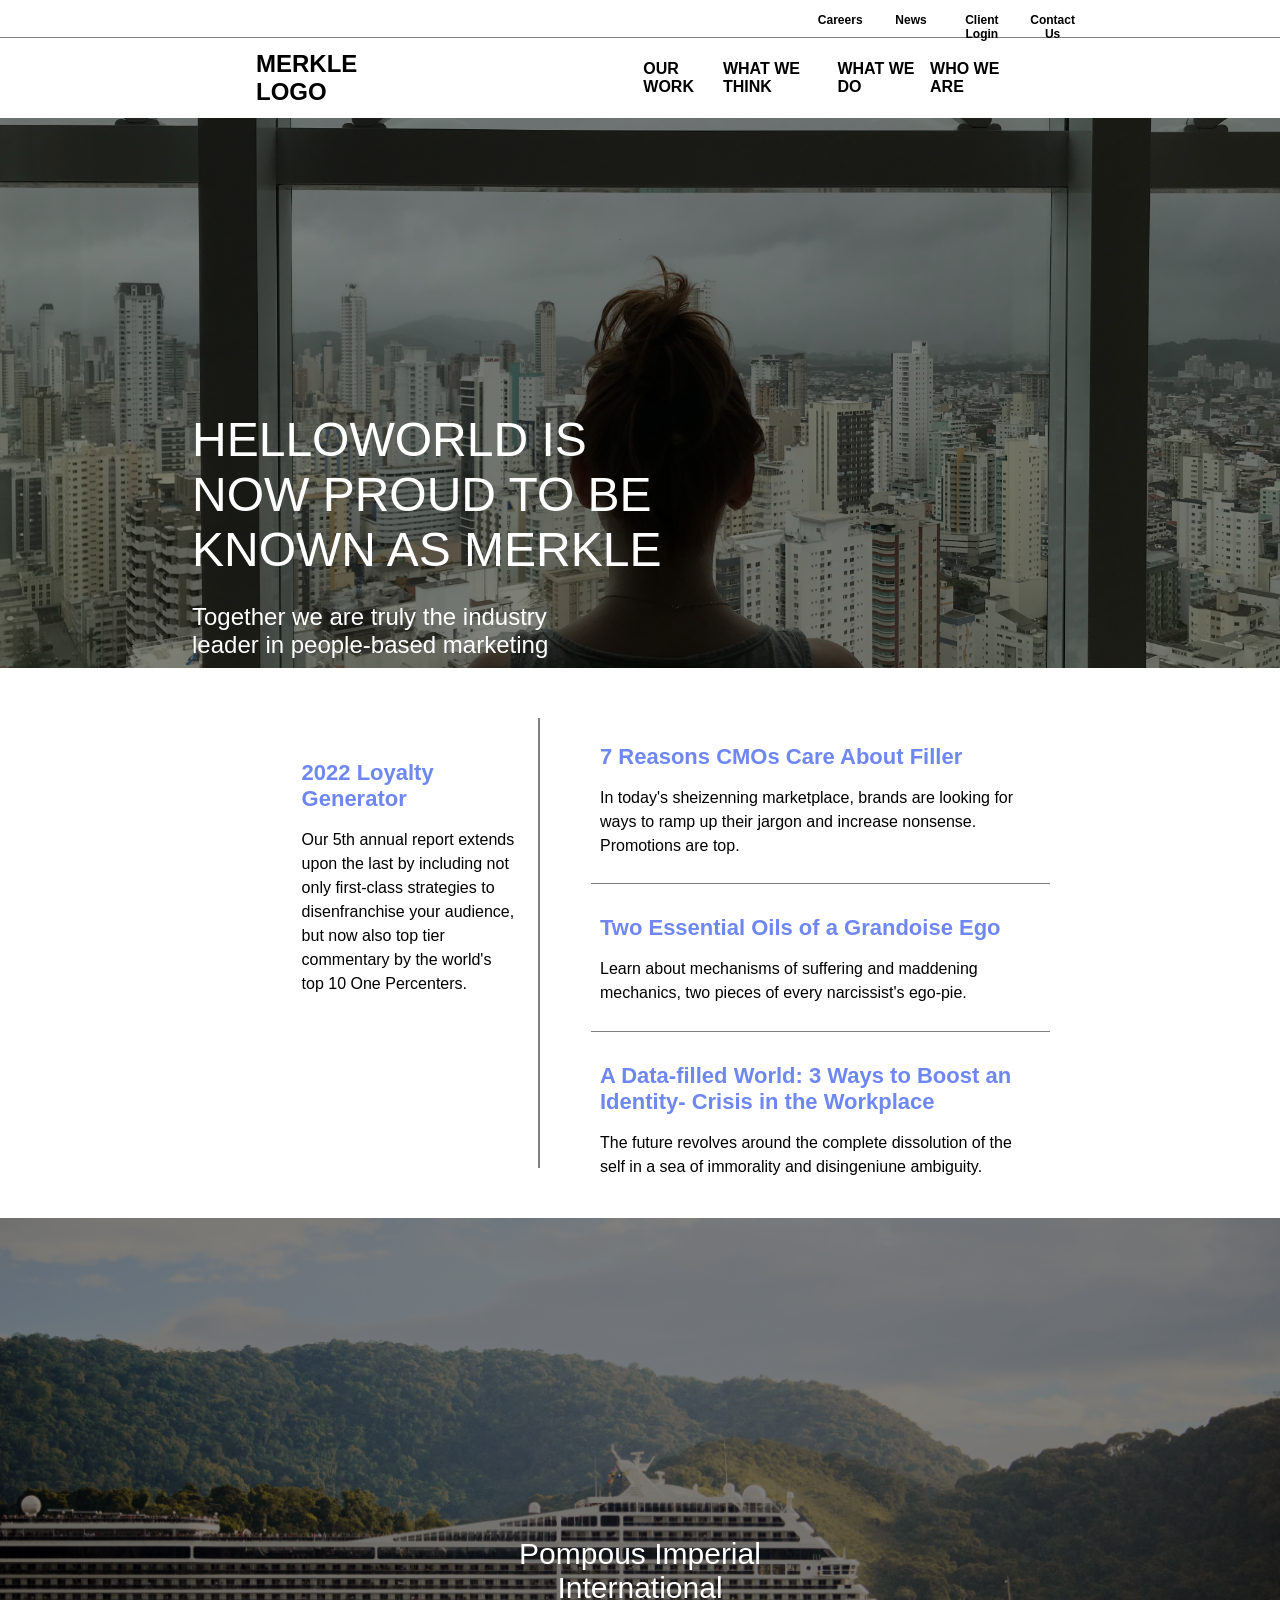
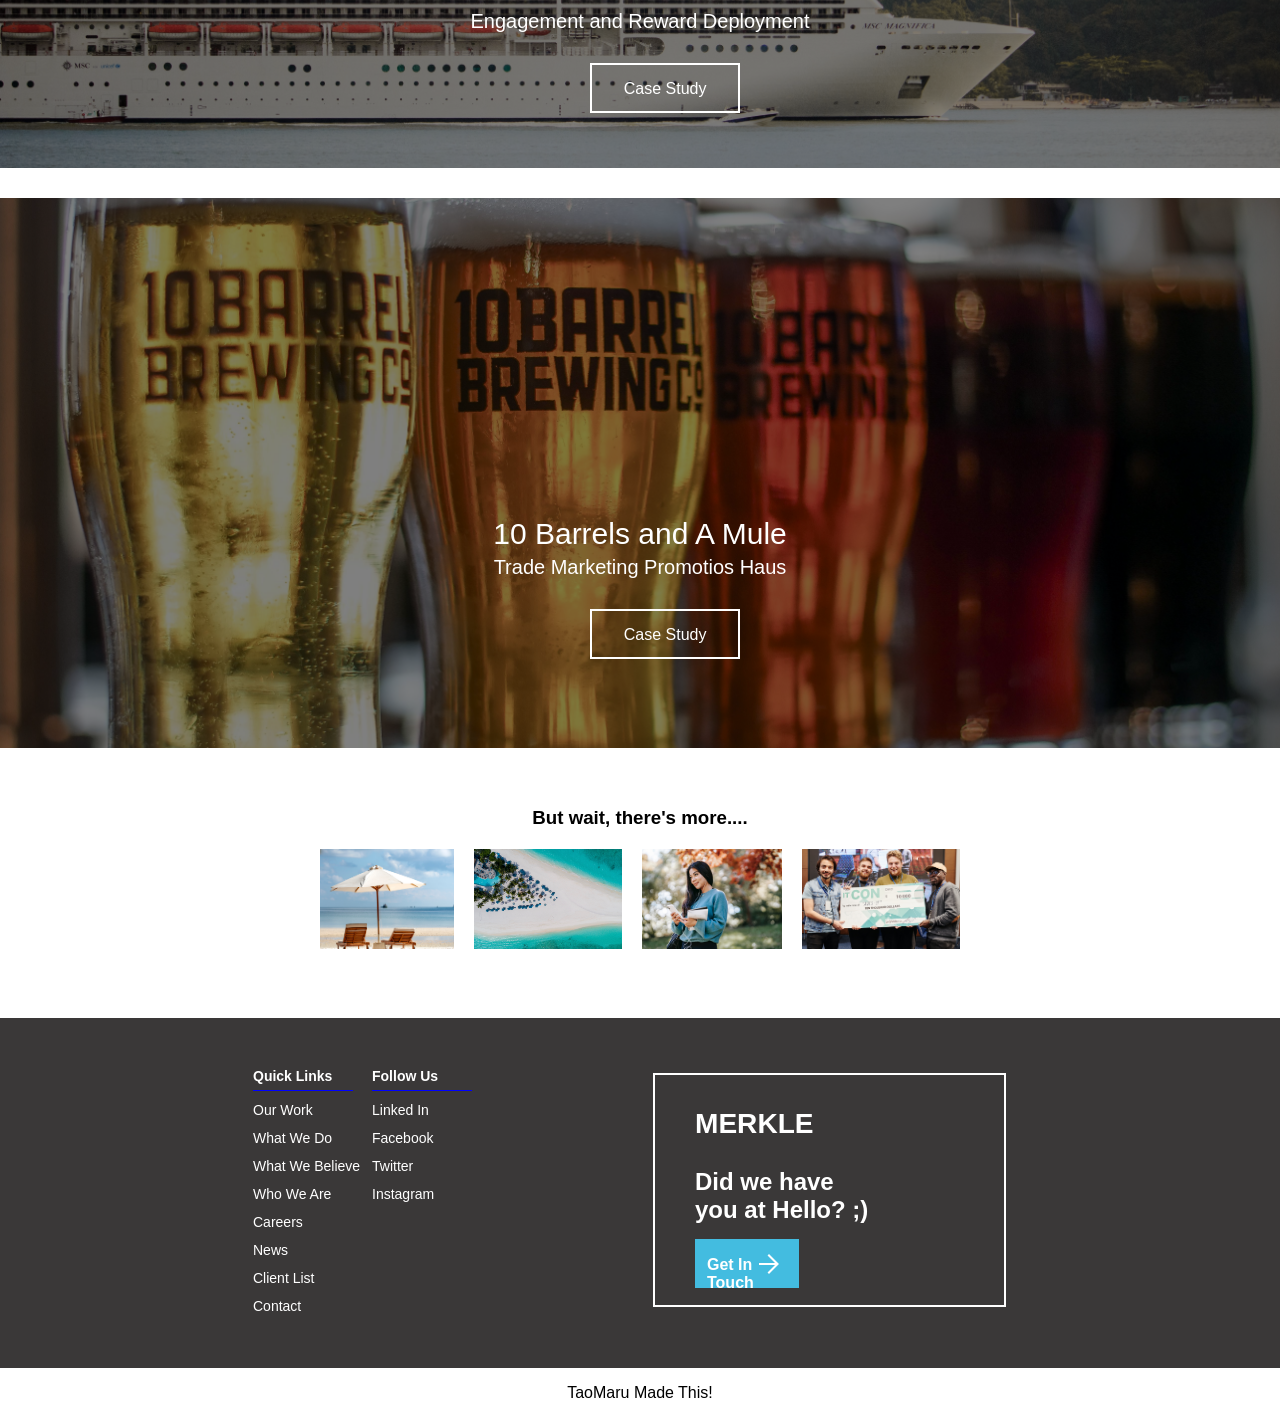
<file: index.html>
<!DOCTYPE html>
<html lang="en">
    <head>
        <meta charset="utf-8">
        <link rel="stylesheet" href="styles.css">
        <title> Merkle Remake </title>
    </head>

    <body>

 <!----><div class="pageContainer"> <!--holds whole page-->

    <!----> <header class="navContainer"> <!--holds 2 nav bars-->

                <nav class="topNav"> <!--topmost small nav-->
                    <span class="topNavSpacer"></span>
                    <li class="smallLink">Careers</li>
                    <li class="smallLink">News</li>
                    <li class="smallLink">Client Login</li>
                    <li class="smallLink">Contact Us</li>
                </nav>

                <nav class="bottomNav"> <!--bottom big nav-->
                    <li class="logoHomeLink leftLink">MERKLE LOGO</li>
                    <li class="rightLink">Our Work</li>
                    <li class="rightLink">What We Think</li>
                    <li class="rightLink">What We Do</li>
                    <li class="rightLink">Who We Are</li>
                </nav>

            </header> <!--.navContainer end-->

    <!----> <div class="carouselContainer"> <!--eye catch content-->

                <div class="carouselSlide slide1">

                    <div class="carousel"></div>
                
                    <div class="carouselTopLayer">
                        <h1 class="carouselHeadline">HelloWorld is Now Proud to be Known as Merkle</h1>
                        <p class="carouselPara">Together we are truly the industry leader in 
                            people-based marketing
                        </p>
                        <div class="ourWorkBtn">
                            <span>What We Do</span>
                            <img src="assets/arrow-right.svg">
                        </div>
                    </div>

                </div> <!--.slide1 end-->

                <div class="carouselSlide slide2 hidden sideline">
                
                    <div class="carousel"></div>

                    <div class="carouselTopLayer">
                        <h1 class="carouselHeadline">Create Moments of Value that drive people closer
                            to your brand
                        </h1>
                        <p class="carouselPara">Digital component compilations and variation-based
                            solutions
                        </p>
                        <div class="ourWorkBtn">
                            <span>What We Do</span>
                            <img src="assets/arrow-right.svg">
                        </div>
                    </div>

                </div> <!--.slide2 end-->

                <div class="carouselSlide slide3 hidden sideline">

                    <div class="carousel"></div>

                    <div class="carouselTopLayer">
                        <h1 class="carouselHeadline">Promotions<span>Short-term outcomes</span></h1>
                        <p class="carouselPara">Control the desires of mindless consumers by reaching
                            into their hearts while remaining devoid of real emotion or empathy
                        </p>
                        <div class="ourWorkBtn">
                            <span>What We Do</span>
                            <img src="assets/arrow-right.svg">
                        </div>
                    </div>

                </div> <!--.slide3 end-->

                <div class="carouselSlide slide4 hidden sideline">

                    <div class="carousel"></div>

                    <div class="carouselTopLayer">
                        <h1 class="carouselHeadline">Engagement Hubs<span>Extended Exaltation</span></h1>
                        <p class="carouselPara">Our research confirms that consumers want to be recognized
                            as people rather than numbers, and that's why we aim to strip them of their
                            individuality as much as possible because we ultimately know better than them
                        </p>
                        <div class="ourWorkBtn">
                            <span>What We Do</span>
                            <img src="assets/arrow-right.svg">
                        </div>
                    </div>

                </div> <!--.slide4 end-->

                <div class="carouselSlide slide5 hidden sideline">

                    <div class="carousel"></div>

                    <div class="carouselTopLayer">
                        <h1 class="carouselHeadline">Loyalty Programs<span>Contingency</span></h1>
                        <p class="carouselPara">True loyalty means "I legitimately choose, trust, and
                            believe in this brand" -- from womb to tomb, we pride outselves on turning
                            customer apprehension into submission
                        </p>
                        <div class="ourWorkBtn">
                            <span>What We Do</span>
                            <img src="assets/arrow-right.svg">
                        </div>
                    </div>

                </div> <!--.slide5 end-->

                <div class="carouselSlide slide6 hidden sideline">

                    <div class="carousel"></div>

                    <div class="carouselTopLayer">
                        <h1 class="carouselHeadline">Why it all matters</h1>
                        <p class="carouselPara">Here's the thing. It's not really about tech, strats, or
                            deindividualization. It's about the human condition -- and dangling the carrot
                            of hope that consumers' lives actually mean something in the grander scheme of
                            things one product at a time
                        </p>
                        <div class="ourWorkBtn">
                            <span>What We Do</span>
                            <img src="assets/arrow-right.svg">
                        </div>
                    </div>

                </div> <!--.slide6 end-->

            </div> <!--.carouselContainer end-->

    <!----> <div class="blogContainer"> <!--holds blog article titles/links-->

                <div class="blogLeft">
                    <h3 class="blogHeadline">2022 Loyalty Generator</h3>
                    <p class="blogPara">Our 5th annual report extends upon the last by including not only
                        first-class strategies to disenfranchise your audience, but now also top tier 
                        commentary by the world's top 10 One Percenters.
                    </p>
                </div>

                <div class="blogRight">

                    <div class="blogSnippet">
                        <h3 class="blogHeadline">7 Reasons CMOs Care About Filler</h3>
                        <p class="blogPara">In today's sheizenning marketplace, brands are looking
                            for ways to ramp up their jargon and increase nonsense. Promotions are top.
                        </p>
                    </div>

                    <div class="blogSnippet middleBlog">
                        <h3 class="blogHeadline">Two Essential Oils of a Grandoise Ego</h3>
                        <p class="blogPara">Learn about mechanisms of suffering and maddening mechanics,
                            two pieces of every narcissist's ego-pie.
                        </p>
                    </div>

                    <div class="blogSnippet">
                        <h3 class="blogHeadline">A Data-filled World: 3 Ways to Boost an Identity- 
                            Crisis in the Workplace
                        </h3>
                        <p class="blogPara">The future revolves around the complete dissolution of
                            the self in a sea of immorality and disingeniune ambiguity.
                        </p>
                    </div>

                </div>

            </div> <!--.blogContainer end-->

    <!----> <div class="workPreviewContainer"> <!--holds 2 previews-->

                <div class="ourWork work1">

                    <div class="workOverlay"></div>

                    <div class="workTextDiv">
                        <h2>Pompous Imperial International</h2>
                        <p>Engagement and Reward Deployment</p>
                        <div class="caseStudyBtn">Case Study</div>
                    </div>

                </div>

                <div class="ourWork work2">

                    <div class="workOverlay"></div>

                    <div class="workTextDiv">
                        <h2>10 Barrels and A Mule</h2>
                        <p>Trade Marketing Promotios Haus</p>
                        <div class="caseStudyBtn">Case Study
                            
                        </div>
                    </div>

                </div>

            </div> <!--.workPreviewContainer end-->

    <!----> <div class="moreContainer"> <!--holds small img/links-->

                <h3>But wait, there's more....</h3>

                <ul class="smallPreviewList">
                    <li class="smallPreview preview1">
                        <div>Clariott</div>
                    </li>

                    <li class="smallPreview preview2">
                        <div>DelSouth</div>
                    </li>
                        
                    <li class="smallPreview preview3">
                        <div>SAPPLE</div>
                    </li>

                    <li class="smallPreview preview4">
                        <div>downwidit</div>
                    </li>
                </ul>

            </div> <!--.moreContainer end-->

    <!----> <div class="bottomInfoContainer"> <!--holds genInfo-->

                <ul class="moreInfoList leftInfoList">
                    <li class="listTitle">Quick Links</li>
                    <li>Our Work</li>
                    <li>What We Do</li>
                    <li>What We Believe</li>
                    <li>Who We Are</li>
                    <li>Careers</li>
                    <li>News</li>
                    <li>Client List</li>
                    <li>Contact</li>
                </ul>

                <ul class="moreInfoList rightInfoList">
                    <li class="listTitle">Follow Us</li>
                    <li>Linked In</li>
                    <li>Facebook</li>
                    <li>Twitter</li>
                    <li>Instagram</li>
                </ul>

                <div class="hadYouAtHello">
                    
                    <h3>MERKLE</h3>
                    <p>Did we have you at Hello? ;)</p>
                    <div class="getInTouch">
                        <span>Get In Touch</span>
                        <img src="assets/arrow-right.svg">
                    </div>

                </div>

            </div> <!--.bottomInfoContainer end-->

    <!----> <footer class="footer"> <!--holds copyright info-->

                <p>TaoMaru Made This!</p>

            </footer> <!--.footer end-->

        </div> <!--.pageContainer end-->

        <script src="main.js"></script>
    </body>
</html>
</file>
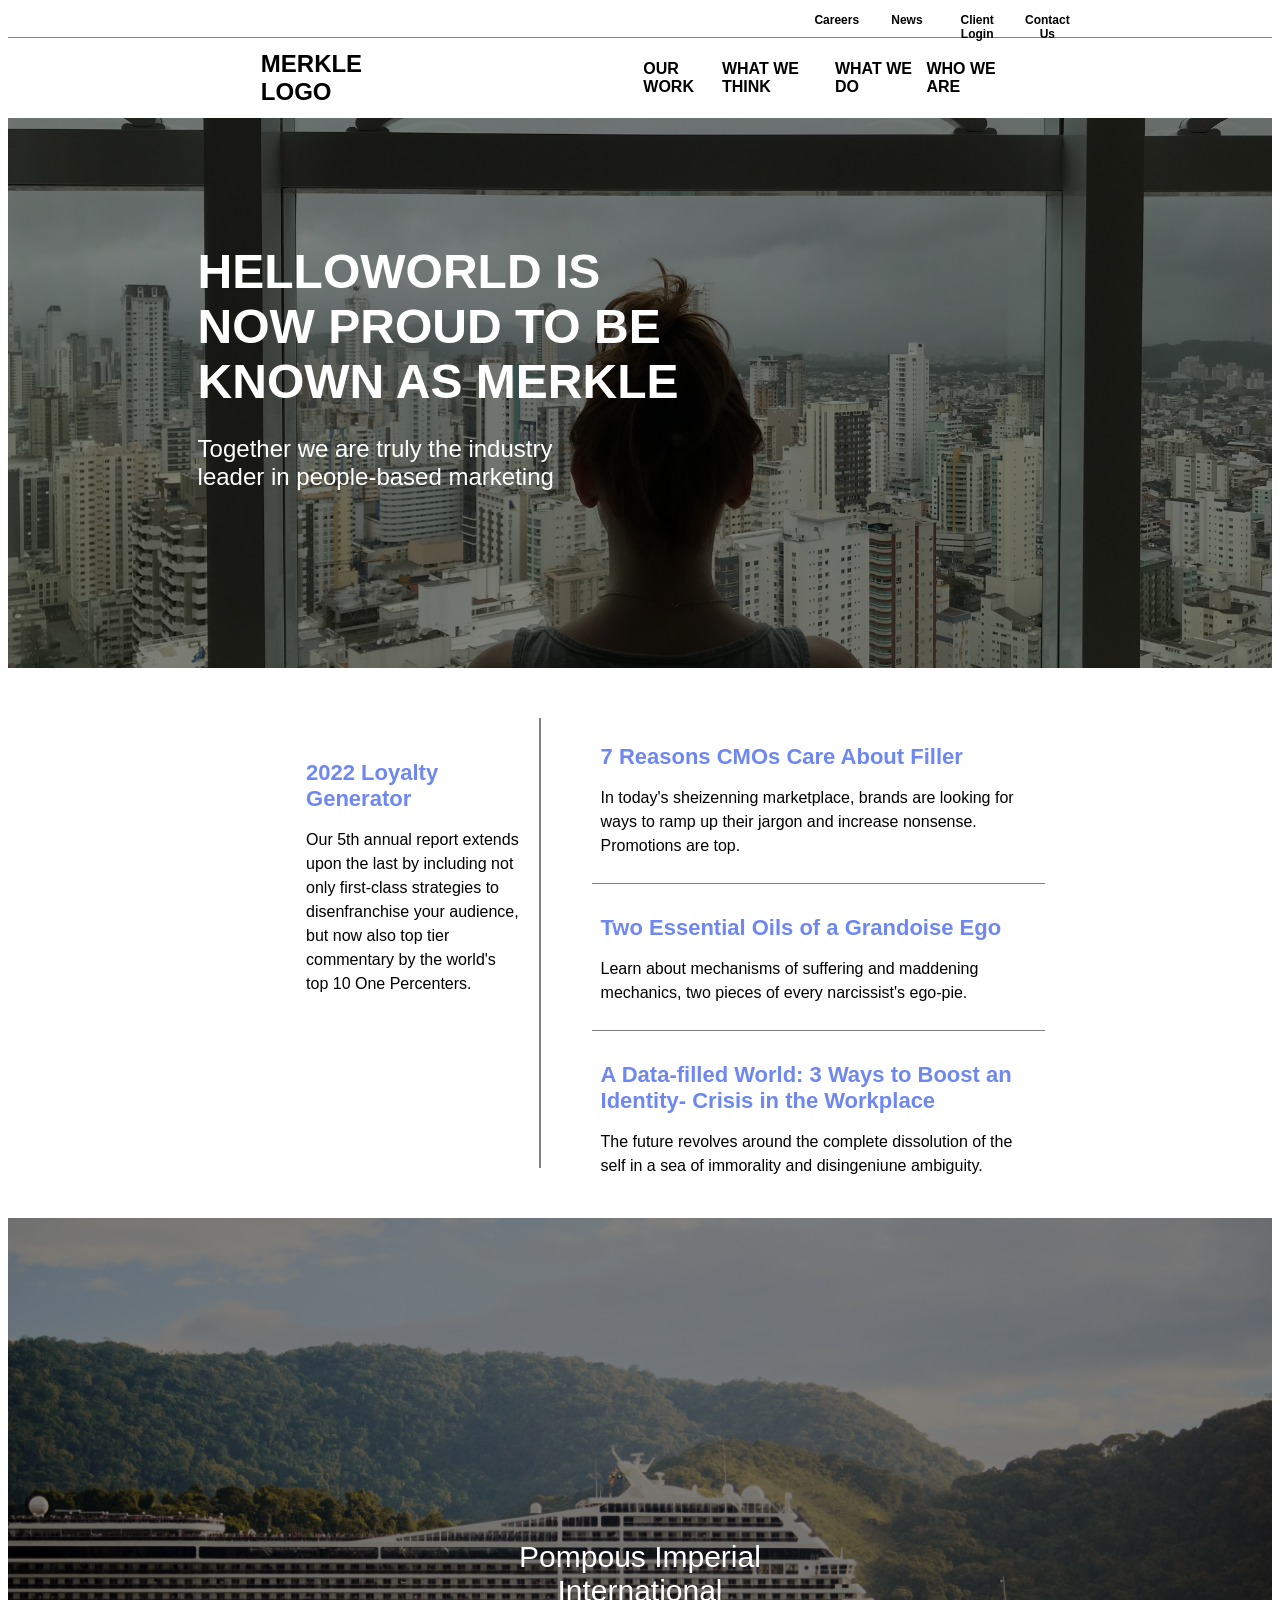
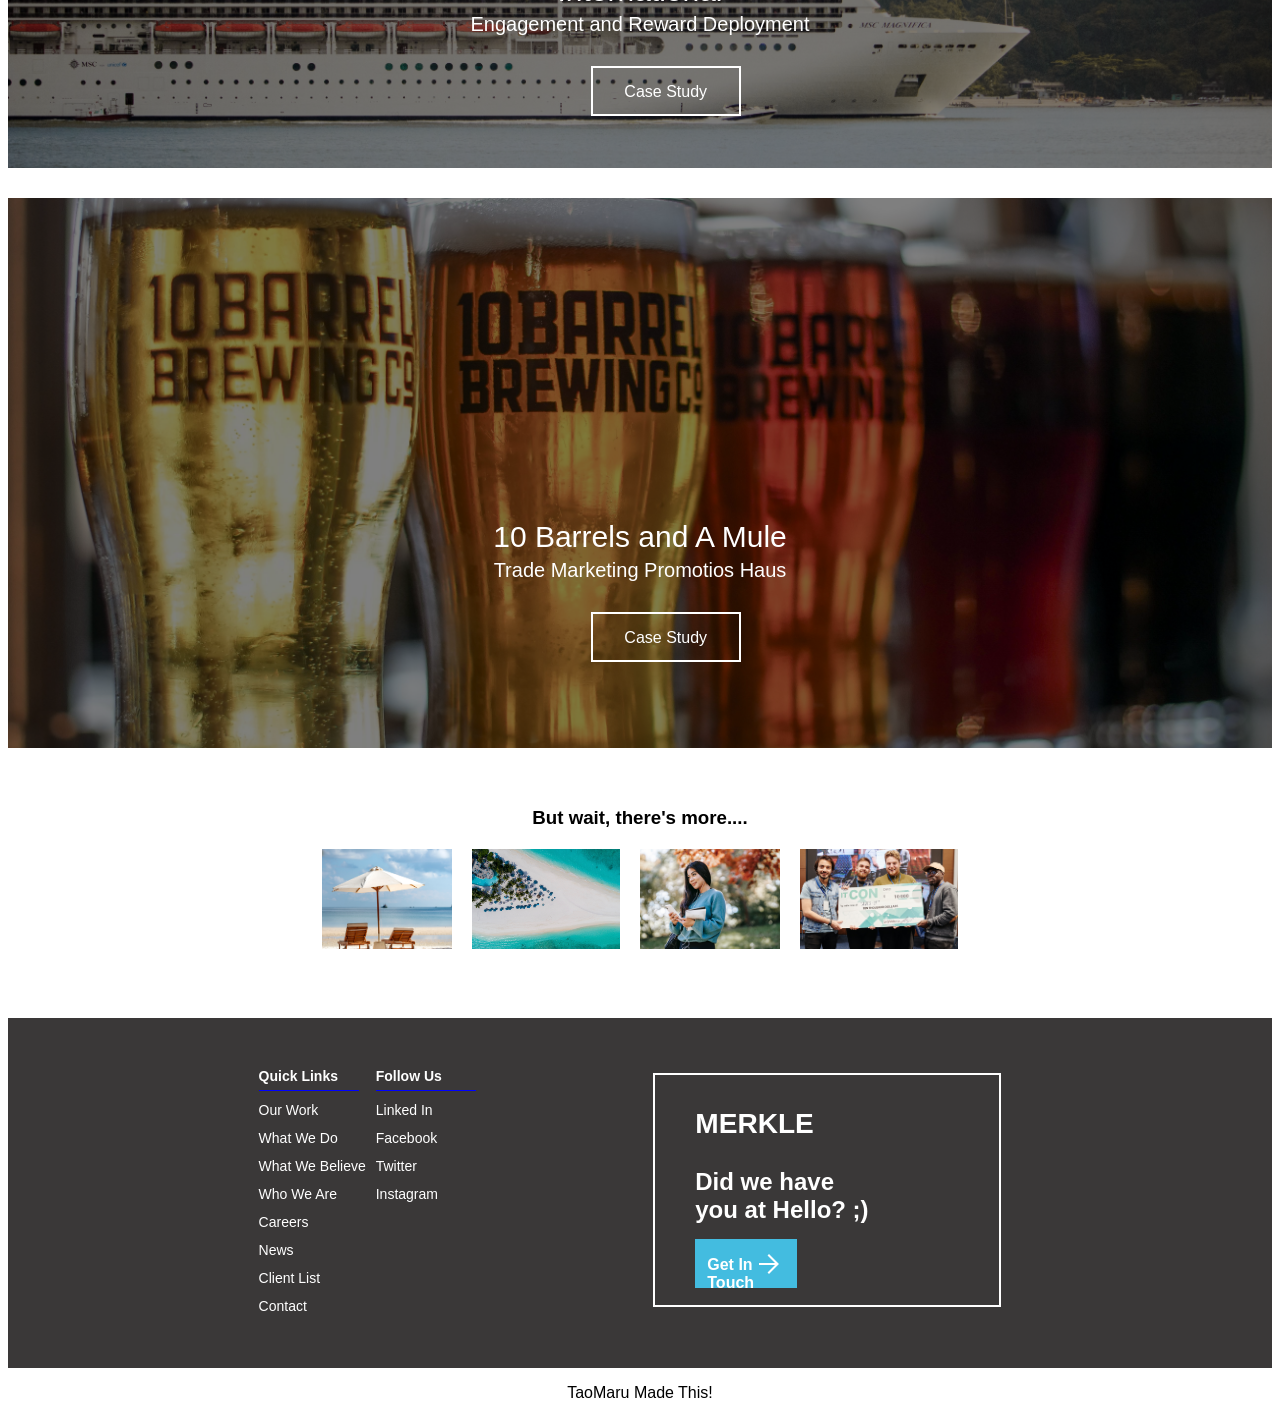
<file: 01-remake/index.html>
<!DOCTYPE html>
<html lang="en">
    <head>
        <meta charset="utf-8">
        <link rel="stylesheet" href="styles.css">
        <title> Merkle Remake </title>
    </head>

    <body>

 <!----><div class="pageContainer"> <!--holds whole page-->

    <!----> <header class="navContainer"> <!--holds 2 nav bars-->

                <nav class="topNav"> <!--topmost small nav-->
                    <span class="topNavSpacer"></span>
                    <li class="smallLink">Careers</li>
                    <li class="smallLink">News</li>
                    <li class="smallLink">Client Login</li>
                    <li class="smallLink">Contact Us</li>
                </nav>

                <nav class="bottomNav"> <!--bottom big nav-->
                    <li class="logoHomeLink leftLink">MERKLE LOGO</li>
                    <li class="rightLink">Our Work</li>
                    <li class="rightLink">What We Think</li>
                    <li class="rightLink">What We Do</li>
                    <li class="rightLink">Who We Are</li>
                </nav>

            </header> <!--.navContainer end-->

    <!----> <div class="carouselContainer"> <!--eye catch content-->

                <div class="carousel"></div>
                
                <div class="carouselTopLayer">
                    <h1 class="carouselHeadline">HelloWorld is Now Proud to be Known as Merkle</h1>
                    <p class="carouselPara">Together we are truly the industry leader in 
                        people-based marketing
                    </p>
                </div>

                <!--
                <div class="carousel">

                    <h1 class="carouselHeadline"></h1>
                    <p class="carouselPara"></p>

                </div>

                <div class="carousel">

                    <h1 class="carouselHeadline"></h1>
                    <p class="carouselPara"></p>

                </div>

                <div class="carousel">

                    <h1 class="carouselHeadline"></h1>
                    <p class="carouselPara"></p>

                </div>

                <div class="carousel">

                    <h1 class="carouselHeadline"></h1>
                    <p class="carouselPara"></p>

                </div> -->

            </div> <!--.carouselContainer end-->

    <!----> <div class="blogContainer"> <!--holds blog article titles/links-->

                <div class="blogLeft">
                    <h3 class="blogHeadline">2022 Loyalty Generator</h3>
                    <p class="blogPara">Our 5th annual report extends upon the last by including not only
                        first-class strategies to disenfranchise your audience, but now also top tier 
                        commentary by the world's top 10 One Percenters.
                    </p>
                </div>

                <div class="blogRight">

                    <div class="blogSnippet">
                        <h3 class="blogHeadline">7 Reasons CMOs Care About Filler</h3>
                        <p class="blogPara">In today's sheizenning marketplace, brands are looking
                            for ways to ramp up their jargon and increase nonsense. Promotions are top.
                        </p>
                    </div>

                    <div class="blogSnippet middleBlog">
                        <h3 class="blogHeadline">Two Essential Oils of a Grandoise Ego</h3>
                        <p class="blogPara">Learn about mechanisms of suffering and maddening mechanics,
                            two pieces of every narcissist's ego-pie.
                        </p>
                    </div>

                    <div class="blogSnippet">
                        <h3 class="blogHeadline">A Data-filled World: 3 Ways to Boost an Identity- 
                            Crisis in the Workplace
                        </h3>
                        <p class="blogPara">The future revolves around the complete dissolution of
                            the self in a sea of immorality and disingeniune ambiguity.
                        </p>
                    </div>

                </div>

            </div> <!--.blogContainer end-->

    <!----> <div class="workPreviewContainer"> <!--holds 2 previews-->

                <div class="ourWork work1">

                    <div class="workOverlay"></div>

                    <div class="workTextDiv">
                        <h2>Pompous Imperial International</h2>
                        <p>Engagement and Reward Deployment</p>
                        <div class="caseStudyBtn">Case Study</div>
                    </div>

                </div>

                <div class="ourWork work2">

                    <div class="workOverlay"></div>

                    <div class="workTextDiv">
                        <h2>10 Barrels and A Mule</h2>
                        <p>Trade Marketing Promotios Haus</p>
                        <div class="caseStudyBtn">Case Study
                            
                        </div>
                    </div>

                </div>

            </div> <!--.workPreviewContainer end-->

    <!----> <div class="moreContainer"> <!--holds small img/links-->

                <h3>But wait, there's more....</h3>

                <ul class="smallPreviewList">
                    <li class="smallPreview preview1">
                        <div>Clariott</div>
                    </li>

                    <li class="smallPreview preview2">
                        <div>DelSouth</div>
                    </li>
                        
                    <li class="smallPreview preview3">
                        <div>SAPPLE</div>
                    </li>

                    <li class="smallPreview preview4">
                        <div>downwidit</div>
                    </li>
                </ul>

            </div> <!--.moreContainer end-->

    <!----> <div class="bottomInfoContainer"> <!--holds genInfo-->

                <ul class="moreInfoList leftInfoList">
                    <li class="listTitle">Quick Links</li>
                    <li>Our Work</li>
                    <li>What We Do</li>
                    <li>What We Believe</li>
                    <li>Who We Are</li>
                    <li>Careers</li>
                    <li>News</li>
                    <li>Client List</li>
                    <li>Contact</li>
                </ul>

                <ul class="moreInfoList rightInfoList">
                    <li class="listTitle">Follow Us</li>
                    <li>Linked In</li>
                    <li>Facebook</li>
                    <li>Twitter</li>
                    <li>Instagram</li>
                </ul>

                <div class="hadYouAtHello">
                    
                    <h3>MERKLE</h3>
                    <p>Did we have you at Hello? ;)</p>
                    <div class="getInTouch">
                        <span>Get In Touch</span>
                        <img src="assets/arrow-right.svg">
                    </div>

                </div>

            </div> <!--.bottomInfoContainer end-->

    <!----> <footer class="footer"> <!--holds copyright info-->

                <p>TaoMaru Made This!</p>

            </footer> <!--.footer end-->

        </div> <!--.pageContainer end-->

        <script src="main.js"></script>
    </body>
</html>
</file>
<file: styles.css>
:root {
    --carouselBgImgUrl: url("#");
}

* {
    box-sizing: border-box;
}

body {
    margin-left: 0;
    margin-right: 0;
}

.pageContainer {
    width: 100%;
    height: auto;

    display: flex;
    flex-direction: column;
    align-items: center;
    justify-content: center;

    font-family: Verdana, 'Geneva', Tahoma, sans-serif;
    background-color: white;
}

.navContainer,
.carouselContainer,
.blogContainer,
.workPreviewContainer,
.moreContainer,
.bottomInfoContainer,
.footer {
    flex: 1 1 auto;
    width: 100%;
    height: auto;
    margin: 0px;
}

.navContainer {
    display: flex;
    flex-direction: column;

    color: black;
}

.topNav {
    flex: 1 1 auto;

    display: flex;
    align-items: center;
    justify-content: center;

    font-size: 12px;
    font-weight: bold;
    height: 30px;
    list-style-type: none;
    padding-left: 40%;
    padding-right: 15%;
    border-bottom: 1px solid grey;
}

.topNavSpacer {
    flex: 3 1 auto;
    margin-right: auto;
    width: 40%;
}

.smallLink {
    flex: 1 1 auto;
    
    text-align: center;
    height: 20px;
    width: 30px;
    padding-left: 0px;
    padding-right: 0px;
    margin: 10px;
}

.bottomNav {
    flex: 2 1 auto;

    display: flex;
    align-items: center;
    justify-content: space-between;

    font-size: 16px;
    font-weight: bolder;
    text-transform: uppercase;
    height: 80px;
    list-style-type: none;
    padding-left: 20%;
    padding-right: 20%;
}

.rightLink {
    flex: 1 1 auto;
}

.leftLink {
    flex: 2 1 auto;
    margin-right: 30%;
    font-size: 24px;
}

.carouselContainer {
    display: flex;
    flex-direction: column;
    justify-content: space-between;
    align-items: center;

    color: white;
    height: 550px;
    /*background: url("assets/pexels-fernanda-latronico-763849.jpg") 70% 0 no-repeat;
    background-size: cover;
    background-position-y: 60%;*/
    position: relative;

    overflow-x: hidden;
}

.visible {
    transition: 1s ease;
    transition-delay: 10ms;
}

.slideAway {
    transition: 1.9s ease;
    transition-delay: 280ms;
    transform: translate(-150%);
    
}

.sideline {
    position: absolute;
    /*transform: translate(100%);*/
    margin-left: 200%;
}

.slideIn {
    transition: 0.8s ease;
    transform: translate(-100%);
}

.hidden {
    /*transition: 2s ease;*/
    display: none;
    /*transform: translate(150%);*/
}

.carouselSlide {
    color: white;
    height: 550px;
    width: 100%;
    background-image: var(--carouselBgImgUrl);
    background-position: 70% 0 ;
    background-repeat: no-repeat;
    background-size: cover;
    background-position-y: 60%;
    position: absolute;
}

.carousel {
    padding-left: 5%;
    padding-right: 70%;
    padding-top: 10%;
    padding-bottom: 5%;
    height: 550px;
    width: 100%;
    background-color: black;
    opacity: 0.5;
}

.slide1 {
    background-image: url("assets/pexels-fernanda-latronico-763849.jpg");
}

.slide2 {
    background-image: url("assets/pexels-tim-douglas-6205492.jpg");
}

.slide3 {
    background-image: url("assets/pexels-jin-h-4215123.jpg");
}

.slide4 {
    background-image: url("assets/pexels-annam-w-1047442.jpg");    
}

.slide5 {
    background-image: url("assets/pexels-andrea-piacquadio-3771088.jpg");
}

.slide6 {
    background-image: url("assets/pexels-george-dolgikh-giftpunditscom-2072168.jpg");
}

.carouselHeadline {
    text-align: left;
    font-size: 48px;
    font-weight: lighter;
    text-transform: uppercase;
    margin-bottom: 0px;
    margin-left: 15%;
    margin-right: auto;
    margin-top: 10%;
    width: 40%;
}

.carouselHeadline span {
    font-size: 30px;
    display: block;
    text-transform: capitalize;
    font-weight: bold;
}

.carouselPara {
    text-align: left;
    font-size: 24px;
    width: 30%;
    margin-top: 2%;
    margin-left: 15%;
}

.carouselTopLayer {
    position: absolute;
    height: 550px;
    width: 100%;
    margin-top: -30%;
}

.ourWorkBtn {
    border: 2px solid white;
    width: 8%;
    height: 8%;
    text-align: left;
        
    padding: 8px;
    padding-left: 15px;
    padding-bottom: 10px;
    margin-left: 15%;
    
    display: flex;
}

.ourWorkBtn span {
    flex: 1 1 auto;

    font-size: 14px;
    font-weight: bold;
    margin: auto;
}

.ourWorkBtn>img {
    flex: 0 1 auto;

    height: 20px;
    width: 20px;
    margin: auto;
    margin-right: 5%;
}

.blogContainer {
    display: flex;
    justify-content: space-between;
    align-items: center;
    gap: 5%;

    padding: 5% 10%;
    height: 550px;
    width: 100%;
}

.blogLeft {
    flex: 1 1 auto;

    /*box-shadow: 5px 0 10px 5px grey;*/
    border-right: 2px solid grey;
    width: 30%;
    height: 450px;
    margin-left: 15%;
    padding: 20px;
}

.blogRight {
    flex: 1 1 auto;

    width: 55%;
    height: auto;
    margin-right: 10%;
    margin-top: 3%;

    display: flex;
    flex-direction: column;
    justify-content: center;
}

.blogSnippet {
    flex: 1 1 auto;

    padding: 2%;
}

.middleBlog {
    border-top: 1px solid grey;
    border-bottom: 1px solid grey;
}

.blogHeadline {
    font-size: 22px;
    color: #6f87f1;
    font-weight: bold;
    text-align: left;
    margin-bottom: 2%;
}

.blogPara {
    font-size: 16px;
    text-align: left;
    line-height: 24px;
}

.workPreviewContainer {
    display: flex;
    flex-direction: column;
    justify-content: space-between;
    align-items: center;
    gap: 30px;

    height: auto;
    width: 100%;
    position: relative;
}

.ourWork {
    flex: 1 1 auto;
    text-align: center;
    padding: 0px;
    color: white;
    height: 550px;
    width: 100%;
    position: relative;
}

.workTextDiv h2 {
    font-size: 30px;
    font-weight: lighter;
    margin-bottom: 5px;
}

.workTextDiv p {
    font-size: 20px;
    font-weight: light;
    margin-top: 0px;
    margin-bottom: 30px;
}

.caseStudyBtn {
    border: 2px solid white;
    padding: 15px 20px 10px 20px;
    text-align: center;
    height: 50px;
    width: 150px;
    position: absolute;
    margin-left: 37%;
}

.caseStudyBtn:hover {
    opacity: 1.0;
    transition: 0.2s ease-in;
    background-color: #44448f;
}

.arrow {
    color: white;
}

.work1 {
    background: url("assets/pexels-maurício-mascaro-775294.jpg") 70% 0 no-repeat;
    background-size: cover;
    background-position-y: 60%;
    position: relative;
}

.work2 {
    background: url("assets/pexels-elevate-1267682.jpg") 70% 0 no-repeat;
    background-size: cover;
    background-position-y: 60%;
}

.workOverlay {
    padding-left: 5%;
    padding-right: 70%;
    padding-top: 10%;
    padding-bottom: 5%;
    height: 550px;
    width: 100%;
    background-color: black;
    opacity: 0.5;
}

.workTextDiv {
    position: absolute;
    color: white;
    margin-top: -20%;
    margin-left: 35%;
    margin-right: 50%;
    text-align: center;
    font-weight: lighter;
    width: 30%;
}

.moreContainer {
    padding-top: 40px;
    text-align: center;
    height: 270px;
}

.moreContainer h3 {
    margin-bottom: 0px;
    padding: 0px;
}

.smallPreviewList {
    list-style-type: none;

    display: flex;
    justify-content: center;
    align-items: center;
    gap: 20px;

    height: 180px;
    padding-top: 0px;
    padding-left: 25%;
    padding-right: 25%;
    margin-top: -20px;
}

.smallPreview {
    flex: 1 1 auto;

    padding: 0px;
    height: 100px;
    width: 200px;
    margin-top: 0px;
}

.preview1 {
    /*background: url("assets/pexels-quang-nguyen-vinh-3355732.jpg") 40% no-repeat;*/
    background: url("assets/pexels-quang-nguyen-vinh-3355732.jpg") 70% 0 no-repeat;
    background-size: cover;
    background-position-y: 60%;
}

.smallPreview div {
    opacity: 0;
    padding: 30px;
    padding-top: 35px;
    background-color: black;
    height: 100%;
    width: 100%;
    font-size: 20px;
    font-weight: bolder;
    color: white;
}

.preview2 div,
.preview4 div {
    background-color: #44448f;
}

.smallPreview div:hover {
    transition: 0.9s ease;
    opacity: 1;
}

.preview2 {
    background: url("assets/pexels-tholaal-mohamed-7832619.jpg") 70% 0 no-repeat;
    background-size: cover;
    background-position-y: 60%;

}

.preview3 {
    background: url("assets/pexels-charlotte-may-5965927.jpg") 70% 0 no-repeat;
    background-size: cover;
    background-position-y: 60%;
    
}

.preview4 {
    background: url("assets/pexels-henri-mathieusaintlaurent-8348739.jpg") 70% 0 no-repeat;
    background-size: cover;
    background-position-y: 60%;
   
}

.bottomInfoContainer {
    background-color: #3a3838;
    color: white;
    height: 350px;
    padding: 30px;
    padding-bottom: 60px;
    
    display: flex;
    justify-content: center;
    
}

.moreInfoList {
    flex: 1 1 auto;

    font-size: 14px;
    text-align: left;
    list-style-type: none;
    width: 50px;
    padding: 0px;
    line-height: 28px;
}

.leftInfoList {
    padding-left: 40px;
    margin-left: 15%;
    margin-right: 0px;
}

.rightInfoList {
    padding-right: 40px;
    margin-right: 10%;
}

.listTitle {
    font-weight: bold;
    border-bottom: 1px solid blue;
    margin-bottom: 5px;
    width: 100px;
}

.hadYouAtHello {
    flex: 1 1 auto;

    height: 90%;
    margin-right: 20%;
    
    margin-top: 25px;
    border: 2px solid white;
    padding: 30px;
    padding-right: 50px;
    padding-top: 5px;
    padding-left: 40px;
    font-size: 24px;
    font-weight: bolder;
    width: 20%;
}

.hadYouAtHello p {
    width: 180px;
    margin-bottom: 15px;
}

.getInTouch {
    background-color: #43bce0;
    width: 40%;
    height: 25%;
    text-align: left;
    
    padding: 10px;
    padding-left: 12px;

    display: flex;
}

.getInTouch:hover {
    transition: 0.8s ease;
    background-color: #44448f;
}

.getInTouch span {
    flex: 1 1 auto;

    font-size: 16px;
    margin-top: 7px;
}

.getInTouch>img {
    flex: 0 1 auto;

    height: 30px;
    width: 30px;
    margin-right: 10px;
}

.footer {
    text-align: center;
    font-size: 16px;
}
</file>
<file: 01-remake/styles.css>
* {
    box-sizing: border-box;
}

.pageContainer {
    width: 100%;
    height: auto;

    display: flex;
    flex-direction: column;
    align-items: center;
    justify-content: center;

    font-family: Verdana, 'Geneva', Tahoma, sans-serif;
    background-color: white;
}

.navContainer,
.carouselContainer,
.blogContainer,
.workPreviewContainer,
.moreContainer,
.bottomInfoContainer,
.footer {
    flex: 1 1 auto;
    width: 100%;
    height: auto;
    margin: 0px;
}

.navContainer {
    display: flex;
    flex-direction: column;

    color: black;
}

.topNav {
    flex: 1 1 auto;

    display: flex;
    align-items: center;
    justify-content: center;

    font-size: 12px;
    font-weight: bold;
    height: 30px;
    list-style-type: none;
    padding-left: 40%;
    padding-right: 15%;
    border-bottom: 1px solid grey;
}

.topNavSpacer {
    flex: 3 1 auto;
    margin-right: auto;
    width: 40%;
}

.smallLink {
    flex: 1 1 auto;
    
    text-align: center;
    height: 20px;
    width: 30px;
    padding-left: 0px;
    padding-right: 0px;
    margin: 10px;
}

.bottomNav {
    flex: 2 1 auto;

    display: flex;
    align-items: center;
    justify-content: space-between;

    font-size: 16px;
    font-weight: bolder;
    text-transform: uppercase;
    height: 80px;
    list-style-type: none;
    padding-left: 20%;
    padding-right: 20%;
}

.rightLink {
    flex: 1 1 auto;
}

.leftLink {
    flex: 2 1 auto;
    margin-right: 30%;
    font-size: 24px;
}

.carouselContainer {
    display: flex;
    flex-direction: column;
    justify-content: space-between;
    align-items: center;

    color: white;
    height: 550px;
    /*background: url("assets/pexels-fernanda-latronico-763849.jpg") 70% 0 no-repeat;
    background-size: cover;
    background-position-y: 60%;*/
    position: relative;
}

.revealNewImg {
    transition: 0.8 ease;
}

.carousel {
    padding-left: 5%;
    padding-right: 70%;
    padding-top: 10%;
    padding-bottom: 5%;
    height: 550px;
    width: 100%;
    background-color: black;
    opacity: 0.5;
}

.carouselHeadline {
    text-align: left;
    font-size: 48px;
    font-weight: light;
    text-transform: uppercase;
    margin-bottom: 0px;
    margin-left: 15%;
    margin-right: auto;
    margin-top: 10%;
    width: 40%;
    
}

.carouselPara {
    text-align: left;
    font-size: 24px;
    width: 30%;
    margin-top: 2%;
    margin-left: 15%;
}

.carouselTopLayer {
    position: absolute;
    height: 550px;
    width: 100%;
    margin-top: 0px;
}

.blogContainer {
    display: flex;
    justify-content: space-between;
    align-items: center;
    gap: 5%;

    padding: 5% 10%;
    height: 550px;
    width: 100%;
}

.blogLeft {
    flex: 1 1 auto;

    /*box-shadow: 5px 0 10px 5px grey;*/
    border-right: 2px solid grey;
    width: 30%;
    height: 450px;
    margin-left: 15%;
    padding: 20px;
}

.blogRight {
    flex: 1 1 auto;

    width: 55%;
    height: auto;
    margin-right: 10%;
    margin-top: 3%;

    display: flex;
    flex-direction: column;
    justify-content: center;
}

.blogSnippet {
    flex: 1 1 auto;

    padding: 2%;
}

.middleBlog {
    border-top: 1px solid grey;
    border-bottom: 1px solid grey;
}

.blogHeadline {
    font-size: 22px;
    color: #6f87f1;
    font-weight: bold;
    text-align: left;
    margin-bottom: 2%;
}

.blogPara {
    font-size: 16px;
    text-align: left;
    line-height: 24px;
}

.workPreviewContainer {
    display: flex;
    flex-direction: column;
    justify-content: space-between;
    align-items: center;
    gap: 30px;

    height: auto;
    width: 100%;
    position: relative;
}

.ourWork {
    flex: 1 1 auto;
    text-align: center;
    padding: 0px;
    color: white;
    height: 550px;
    width: 100%;
    position: relative;
}

.workTextDiv h2 {
    font-size: 30px;
    font-weight: lighter;
    margin-bottom: 5px;
}

.workTextDiv p {
    font-size: 20px;
    font-weight: light;
    margin-top: 0px;
    margin-bottom: 30px;
}

.caseStudyBtn {
    border: 2px solid white;
    padding: 15px 20px 10px 20px;
    text-align: center;
    height: 50px;
    width: 150px;
    position: absolute;
    margin-left: 37%;
}

.caseStudyBtn:hover {
    opacity: 1.0;
    transition: 0.2s ease-in;
    background-color: #44448f;
}

.arrow {
    color: white;
}

.work1 {
    background: url("assets/pexels-maurício-mascaro-775294.jpg") 70% 0 no-repeat;
    background-size: cover;
    background-position-y: 60%;
    position: relative;
}

.work2 {
    background: url("assets/pexels-elevate-1267682.jpg") 70% 0 no-repeat;
    background-size: cover;
    background-position-y: 60%;
}

.workOverlay {
    padding-left: 5%;
    padding-right: 70%;
    padding-top: 10%;
    padding-bottom: 5%;
    height: 550px;
    width: 100%;
    background-color: black;
    opacity: 0.5;
}

.workTextDiv {
    position: absolute;
    color: white;
    margin-top: -20%;
    margin-left: 35%;
    margin-right: 50%;
    text-align: center;
    font-weight: lighter;
    width: 30%;
}

.moreContainer {
    padding-top: 40px;
    text-align: center;
    height: 270px;
}

.moreContainer h3 {
    margin-bottom: 0px;
    padding: 0px;
}

.smallPreviewList {
    list-style-type: none;

    display: flex;
    justify-content: center;
    align-items: center;
    gap: 20px;

    height: 180px;
    padding-top: 0px;
    padding-left: 25%;
    padding-right: 25%;
    margin-top: -20px;
}

.smallPreview {
    flex: 1 1 auto;

    padding: 0px;
    height: 100px;
    width: 200px;
    margin-top: 0px;
}

.preview1 {
    /*background: url("assets/pexels-quang-nguyen-vinh-3355732.jpg") 40% no-repeat;*/
    background: url("assets/pexels-quang-nguyen-vinh-3355732.jpg") 70% 0 no-repeat;
    background-size: cover;
    background-position-y: 60%;
}

.smallPreview div {
    opacity: 0;
    padding: 30px;
    padding-top: 35px;
    background-color: black;
    height: 100%;
    width: 100%;
    font-size: 20px;
    font-weight: bolder;
    color: white;
}

.preview2 div,
.preview4 div {
    background-color: #44448f;
}

.smallPreview div:hover {
    transition: 0.9s ease;
    opacity: 1;
}

.preview2 {
    background: url("assets/pexels-tholaal-mohamed-7832619.jpg") 70% 0 no-repeat;
    background-size: cover;
    background-position-y: 60%;

}

.preview3 {
    background: url("assets/pexels-charlotte-may-5965927.jpg") 70% 0 no-repeat;
    background-size: cover;
    background-position-y: 60%;
    
}

.preview4 {
    background: url("assets/pexels-henri-mathieusaintlaurent-8348739.jpg") 70% 0 no-repeat;
    background-size: cover;
    background-position-y: 60%;
   
}

.bottomInfoContainer {
    background-color: #3a3838;
    color: white;
    height: 350px;
    padding: 30px;
    padding-bottom: 60px;
    
    display: flex;
    justify-content: center;
    
}

.moreInfoList {
    flex: 1 1 auto;

    font-size: 14px;
    text-align: left;
    list-style-type: none;
    width: 50px;
    padding: 0px;
    line-height: 28px;
}

.leftInfoList {
    padding-left: 40px;
    margin-left: 15%;
    margin-right: 0px;
}

.rightInfoList {
    padding-right: 40px;
    margin-right: 10%;
}

.listTitle {
    font-weight: bold;
    border-bottom: 1px solid blue;
    margin-bottom: 5px;
    width: 100px;
}

.hadYouAtHello {
    flex: 1 1 auto;

    height: 90%;
    margin-right: 20%;
    
    margin-top: 25px;
    border: 2px solid white;
    padding: 30px;
    padding-right: 50px;
    padding-top: 5px;
    padding-left: 40px;
    font-size: 24px;
    font-weight: bolder;
    width: 20%;
}

.hadYouAtHello p {
    width: 180px;
    margin-bottom: 15px;
}

.getInTouch {
    background-color: #43bce0;
    width: 40%;
    height: 25%;
    text-align: left;
    
    padding: 10px;
    padding-left: 12px;

    display: flex;
}

.getInTouch:hover {
    transition: 0.8s ease;
    background-color: #44448f;
}

.getInTouch span {
    flex: 1 1 auto;

    font-size: 16px;
    margin-top: 7px;
}

.getInTouch>img {
    flex: 0 1 auto;

    height: 30px;
    width: 30px;
    margin-right: 10px;
}

.footer {
    text-align: center;
    font-size: 16px;
}
</file>
